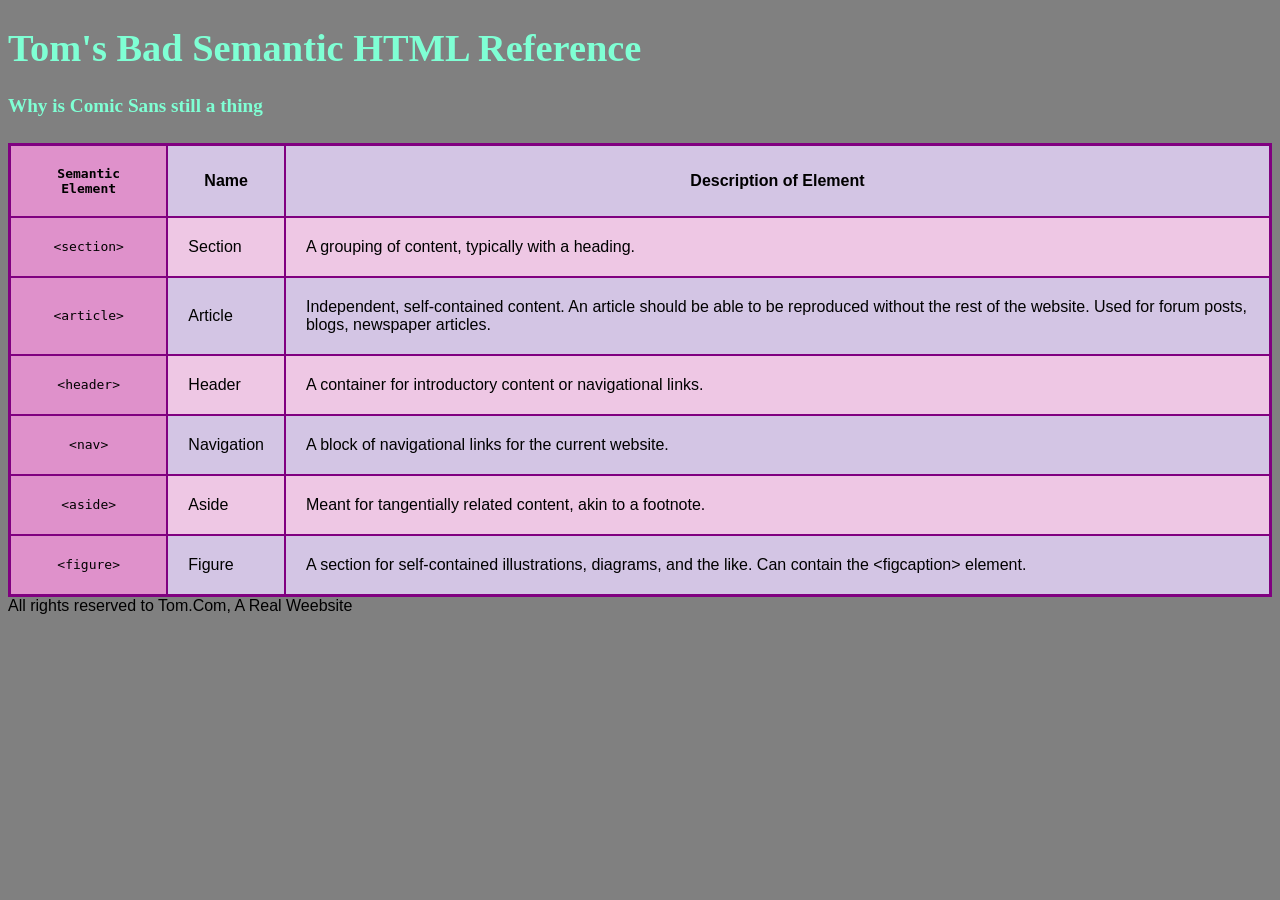
<file: Project1/index.html>
<!--- an HTML project done because Codecademy told me to do it -->
<!--- use &lt; &gt; tags to display the brackets-->
<!DOCTYPE html>
<html>
    <head>
        <meta charset="utf-8">
        <link href="styles.css" rel="stylesheet" type="text/css">
        <title>Tom's Bad Semantic HTML Reference</title>
    </head>
    <body>
        <header>
            <h1>Tom's Bad Semantic HTML Reference</h1>
            <h4>Why is Comic Sans still a thing</h4>
        </header>
        <table>
            <thead>
                <tr>
                    <th class="element">Semantic Element</th>
                    <th>Name</th>
                    <th>Description of Element</th>
                </tr>
            </thead>
            <tbody>
                <tr>
                    <td class="element">&lt;section&gt;</td>
                    <td>Section</td>
                    <td>A grouping of content, typically with a heading.</td>
                </tr>
                <tr>
                    <td class="element">&lt;article&gt;</td>
                    <td>Article</td>
                    <td>Independent, self-contained content. An article should be able to be reproduced without the rest of the website. Used for forum posts, blogs, newspaper articles.</td>
                </tr>
                <tr>
                    <td class="element">&lt;header&gt;</td>
                    <td>Header</td>
                    <td>A container for introductory content or navigational links.</td>
                </tr>
                <tr>
                    <td class="element">&lt;nav&gt;</td>
                    <td>Navigation</td>
                    <td>A block of navigational links for the current website.</td>
                </tr>
                <tr>
                    <td class="element">&lt;aside&gt;</td>
                    <td>Aside</td>
                    <td>Meant for tangentially related content, akin to a footnote.</td>
                </tr>
                <tr>
                    <td class="element">&lt;figure&gt;</td>
                    <td>Figure</td>
                    <td>A section for self-contained illustrations, diagrams, and the like. Can contain the &lt;figcaption&gt; element.</td>
                </tr>
            </tbody>
        </table>
    </body>
    <foot>
        <section>All rights reserved to Tom.Com, A Real Weebsite</section>
    </foot>
</html>
</file>
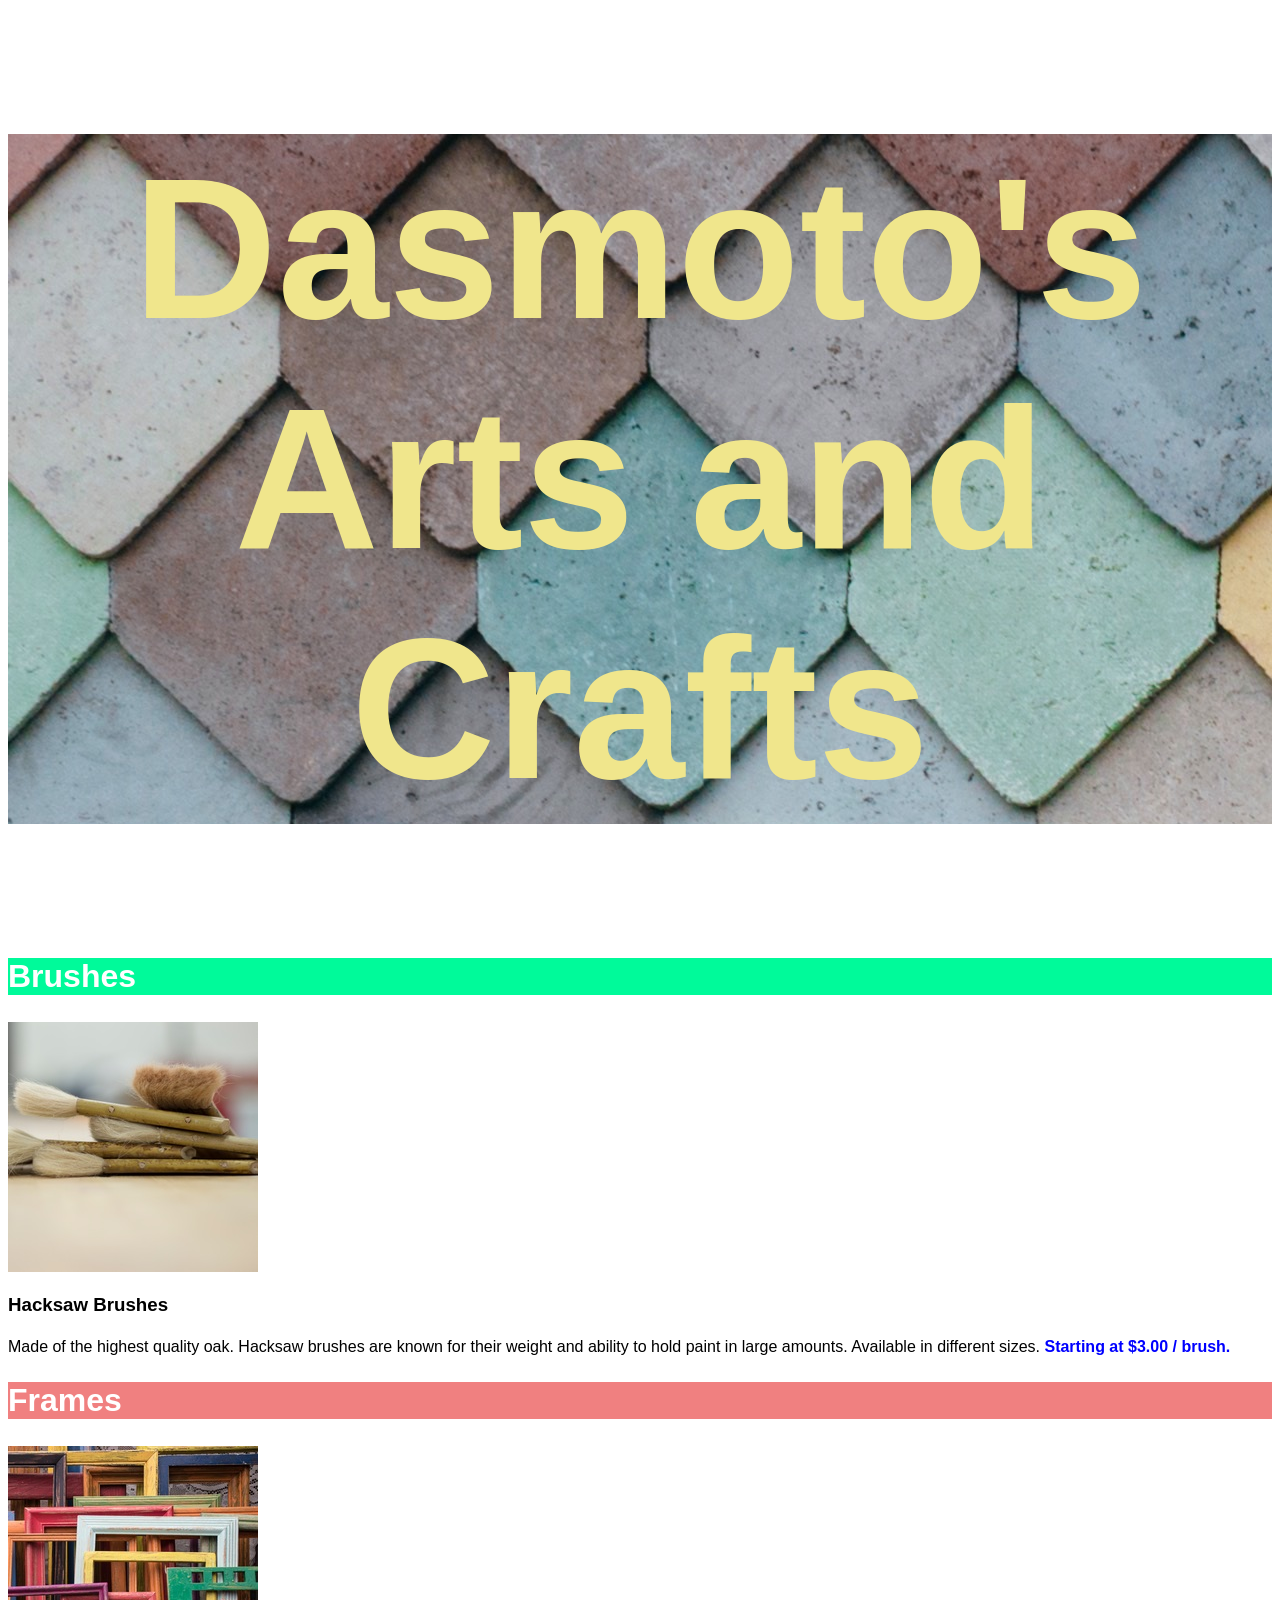
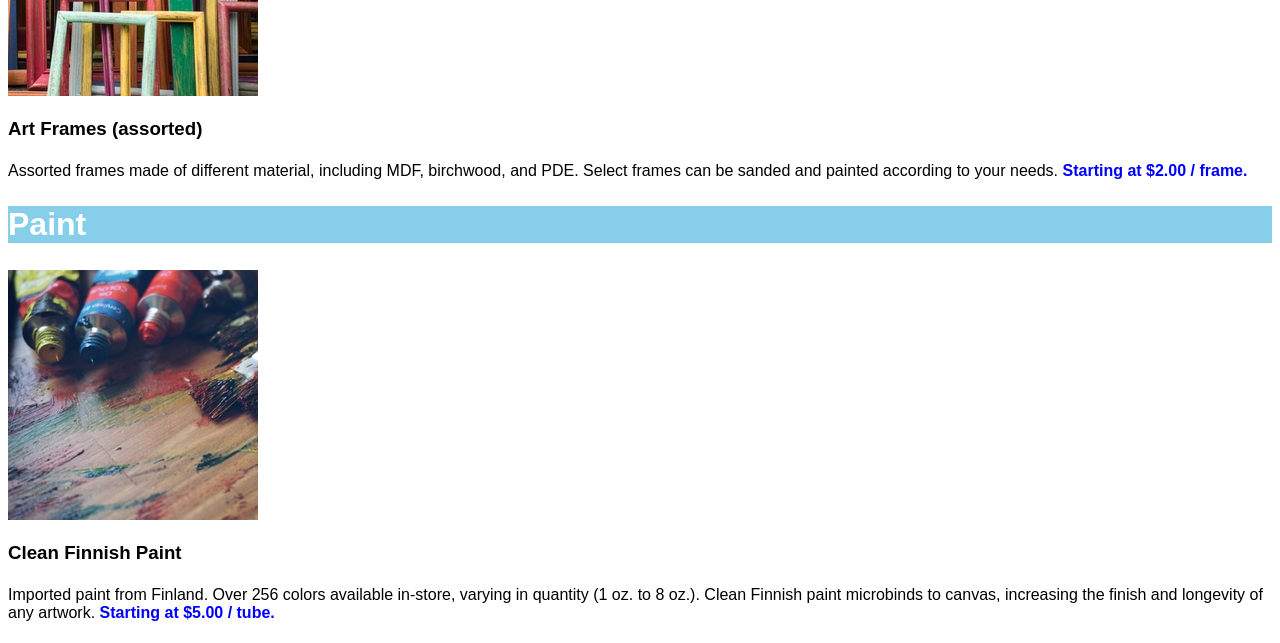
<file: Project2-Dasmoto/index.html>
<!---My second Codecademy HTML Project-->
<!DOCTYPE html>
<html>
    <head>
        <meta charset="utf-8">
        <title>Dasmoto's Arts and Crafts</title>
        <link href="style.css" rel="stylesheet" type="text/css">
    </head>
    <body>
        <header>
            <h1>Dasmoto's Arts and Crafts</h1>
        </header>
        <section>
            <h2 id="brushes" class="product">Brushes</h2>
            <img src="hacksaw.jpeg">
            <h3>Hacksaw Brushes</h3>
            <h4>Made of the highest quality oak. Hacksaw brushes are known for their weight and ability to hold paint in large amounts. Available in different sizes. 
                <span class="price">Starting at $3.00 / brush.</span></h4>
        </section>

        <section>
            <h2 id="frames" class="product">Frames</h2>
            <img src="frames.jpeg">
            <h3>Art Frames (assorted)</h3>
            <h4>Assorted frames made of different material, including MDF, birchwood, and PDE. Select frames can be sanded and painted according to your needs.
                <span class="price">Starting at $2.00 / frame.</span></h4>
        </section>

        <section>
            <h2 id="paint" class="product">Paint</h2>
            <img src="finnish.jpeg">
            <h3>Clean Finnish Paint</h3>
            <h4>Imported paint from Finland. Over 256 colors available in-store, varying in quantity (1 oz. to 8 oz.). Clean Finnish paint microbinds to canvas, increasing the finish and longevity of any artwork.
                <span class="price">Starting at $5.00 / tube.</span></h4>
        </section>
    </body>
</html>
</file>
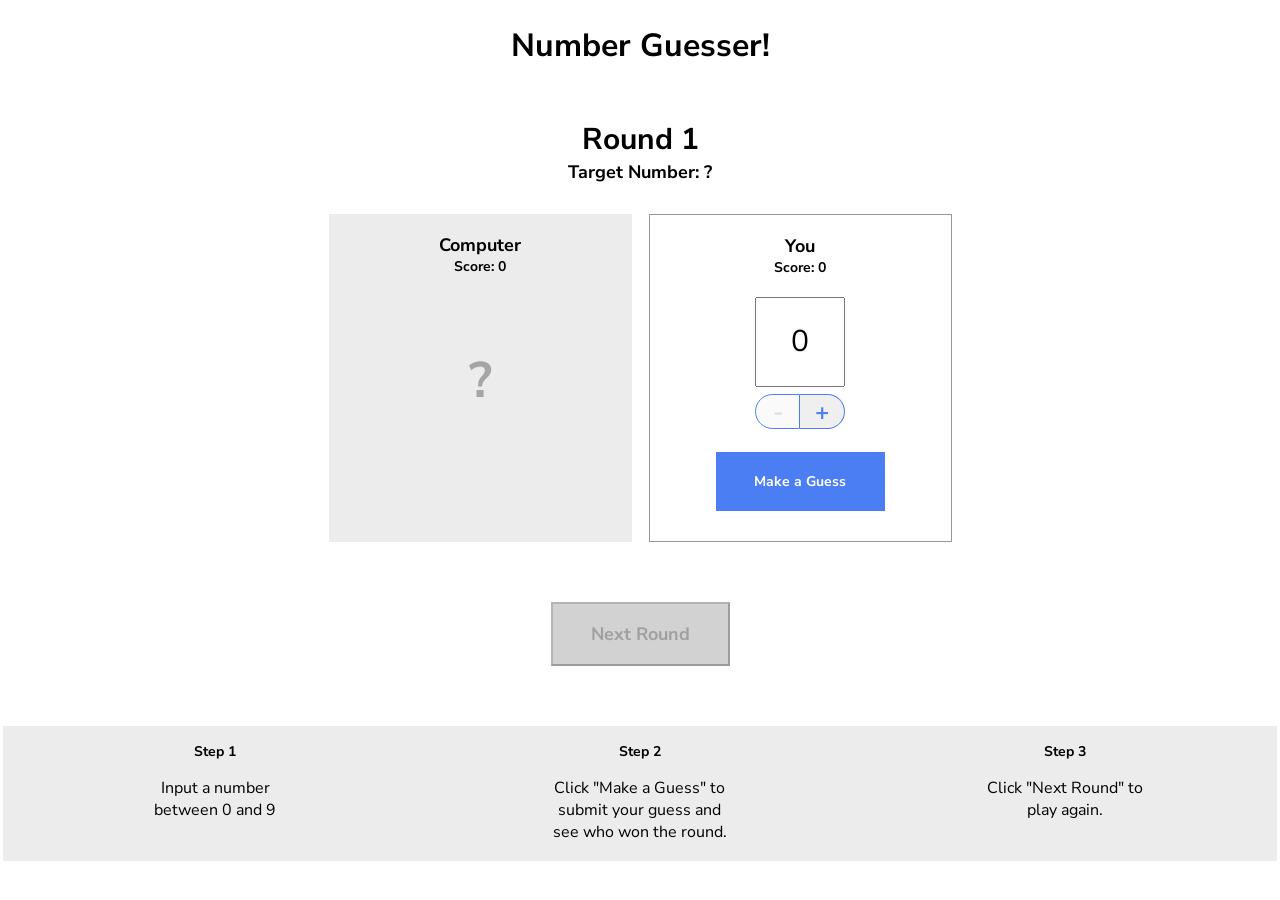
<file: Project3- Number Guesser/index.html>
<!doctype html>

<html>
  <head>
    <title>Number Guesser</title>
    <link href="https://fonts.googleapis.com/css?family=Nunito+Sans:400,700" rel="stylesheet">
    <link rel="stylesheet" href="./style.css">
  </head>
  <body>
    <div class="game-container">
      <header>
        <h1>Number Guesser!</h1>
      </header>
      
      <div class="rounds">
        <p class="round-label">Round <span id="round-number">1</span></p>
        <p class="guess-label">Target Number: <span id="target-number">?</span></p>
      </div>

      <div class="guessing-area">
        <div class="guess computer-guess">
          <div class="guess-title">
            <p class="guess-label">Computer</p>
            <p class="score-label">Score: <span id="computer-score">0</span></p>
          </div>
          <p id="computer-guess">?</p>
          <p class="winning-text" id="computer-wins"></p>
        </div>
        <div class="guess human-guess">
          <div class="guess-title">
            <p class="guess-label">You</p>
            <p class="score-label">Score: <span id="human-score">0</span></p>
          </div>
          <input type="number" id="human-guess" min=0 max=9 value=0>
          <div class="number-controls">
            <button class="number-control left" id="subtract" disabled>-</button>
            <button class="number-control right" id="add">+</button>
          </div>
          <button class="button" id="guess">Make a Guess</button>
        </div>
      </div>

      <div class="next-round-container">
        <button class="button" id="next-round" disabled>Next Round</button>
      </div>

    </div>
    
    <div class="instructions">
      <div class="instruction">
        <h3>Step 1</h3>
        <p>Input a number between 0 and 9</p>
      </div>
      <div class="instruction">
        <h3>Step 2</h3>
        <p>Click "Make a Guess" to submit your guess and see who won the round.</p>
      </div>
      <div class="instruction">
        <h3>Step 3</h3>
        <p>Click "Next Round" to play again.</p>
      </div>
    </div>

    <script src="./script.js"></script>
    <script src="./game.js"></script>
  </body>
</html>
</file>
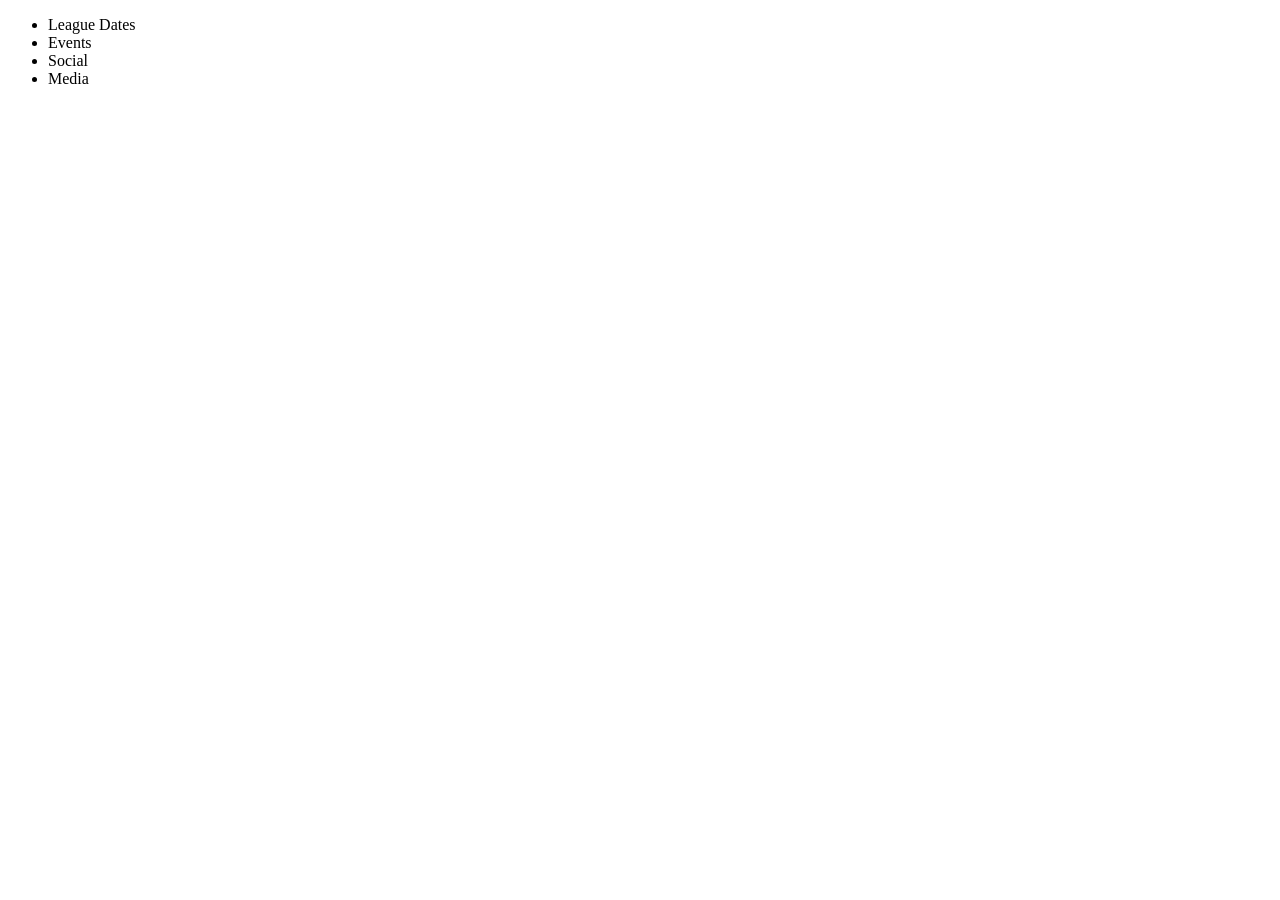
<file: Project4- ResponsiveWebsite/starting/index.html>
<!DOCTYPE html>
<html>
    <head>
        <link rel="stylesheet" type="text/css" url="styles.css">
        <title>Average Ape Pokemon League</title>
    </head>

    <body>
        <header>
            <nav>
                <ul>
                    <li>League Dates</li>
                    <li>Events</li>
                    <li>Social</li>
                    <li>Media</li>
                </ul>
            </nav>
        </header>
    </body>
</html>
</file>
<file: Project1/styles.css>
html {
    font-family: 'helvetica neue', helvetica, arial, sans-serif;
}

body {
    background-color: gray;
}

header {
    font-family: cursive;
    font-size: larger;
    color: aquamarine;

}

table{
    table-layout: auto;
    width: 100%;
    border-collapse: collapse;
    border: 3px solid purple;
}

th, td {
    padding: 20px;
    border: 2px solid purple;
  }

thead {
    background-color: #d3c5e4;
}

tbody tr:nth-child(odd) {
    background-color: #eec7e4;
}
  
tbody tr:nth-child(even) {
    background-color: #d3c5e4;
}

.element {
    font-family: monospace;
    text-align: center;
    background-color: #df91cb

}
</file>
<file: Project2-Dasmoto/style.css>
body {
    font-family: helvetica;
}

header {
    font-size: 100px;
    font-weight: bold;
    color: khaki;
    text-align: center;
    background-image: url("./pattern.jpeg");
}

h4 {
    font-weight: normal;
}

.product {
    color: white;
    font-size: 32px;
    font-weight: bold;
}

.price {
    font-weight: bold;
    color: blue;
}

#brushes {
    background-color: mediumspringgreen;
}

#frames {
    background-color: lightcoral;
}

#paint {
    background-color: skyblue;
}
</file>
<file: Project3- Number Guesser/style.css>
* {
  font-family: 'Nunito Sans';
  box-sizing: border-box;
}

body {
  margin: 0 auto;
  padding: 3px;
  background-color: #fff;
}

.game-container {
  max-width: 640px;
  margin: 0 auto;
  text-align: center;
}

header {
  display: flex;
  justify-content: center
}

.rounds {
  display: flex;
  flex-direction: column;
  align-items: center;
  margin-bottom: 30px;
}

.round-label {
  font-size: 30px;
  font-weight: 700;
  margin-bottom: 0px;
}

.guess {
  min-width: 303px;
  height: 328px;
  display: flex;
  flex-direction: column;
  align-items: center;
  padding: 19px;
}

.guessing-area {
  display: flex;
  justify-content: space-around;
  align-items: flex-start;
  margin-bottom: 60px;
}

.guess-title {
  display: flex;
  flex-direction: column;
  align-items: center;
  justify-content: flex-start;
  margin-bottom: 20px;
}

.guess-label {
  font-size: 18px;
  font-weight: 700;
  margin: 0;
}

.score-label {
  font-size: 14px;
  font-weight: 700;
  margin: 0;
}

.target-guess {
  display: flex;
  flex-direction: column;
  align-items: center;
  justify-content: flex-start;
}

.computer-guess {
  background-color: #ececec;
}

#computer-guess {
  font-size: 50px;
  font-weight: 700;
  color: #a5a5a5;
}

.human-guess {
  border: 1px solid #979797;
}

.guess input {
  height: 90px;
  width: 90px;
  font-size: 30px;
  text-align: center;
  margin: 0 auto;
  margin-bottom: 7px;
}

.number-controls {
  font-size: 0;
  margin-bottom: 23px;
}

.number-control {
  border: solid 1px #4c7ef3;
  display: inline-block;
  width: 45px;
  height: 35px;
  font-size: 24px;
  font-weight: 700;
  color: #4c7ef3;
  cursor: pointer;
}

.number-controls button[disabled] {
  color: #dfdfdf;
  cursor: default;
}

.left {
  border-top-left-radius: 22.5px;
  border-bottom-left-radius: 22.5px;
}

.right {
  border-top-right-radius: 22.5px;
  border-bottom-right-radius: 22.5px;
  border-left-width: 0px;
}

.controls {
  display: flex;
  justify-content: space-around;
}

.button {
  background-color: #4c7ef3;
  color: #fff;
  cursor: pointer;
}

#guess {
  padding: 20px;
  width: 169px;
  height: 59px;
  border: none;
  font-weight: 700;
  font-size: 14px;
}

input[type=number]::-webkit-inner-spin-button {
  -webkit-appearance: none;
}

#next-round {
  width: 179px;
  height: 64px;
  font-size: 18px;
  font-weight: bold;
  margin-left: auto;
  margin-right: auto;
  margin-bottom: 60px;
}
  
.button[disabled] {
  background-color: #d2d2d2;
  color: #a0a0a0;
  cursor: default;
}

.instructions {
  background-color: #ececec;
  width: 100%;
  display: flex;
  justify-content: space-around;
}

.instruction {
  width: 180px;
  padding: 2px;
  text-align: center;
}

.instructions h3 {
  font-size: 14px;
}


.winning-text, .winning-text[disabled] {
  color: #ec3636;
  font-weight: 700;
}
</file>
